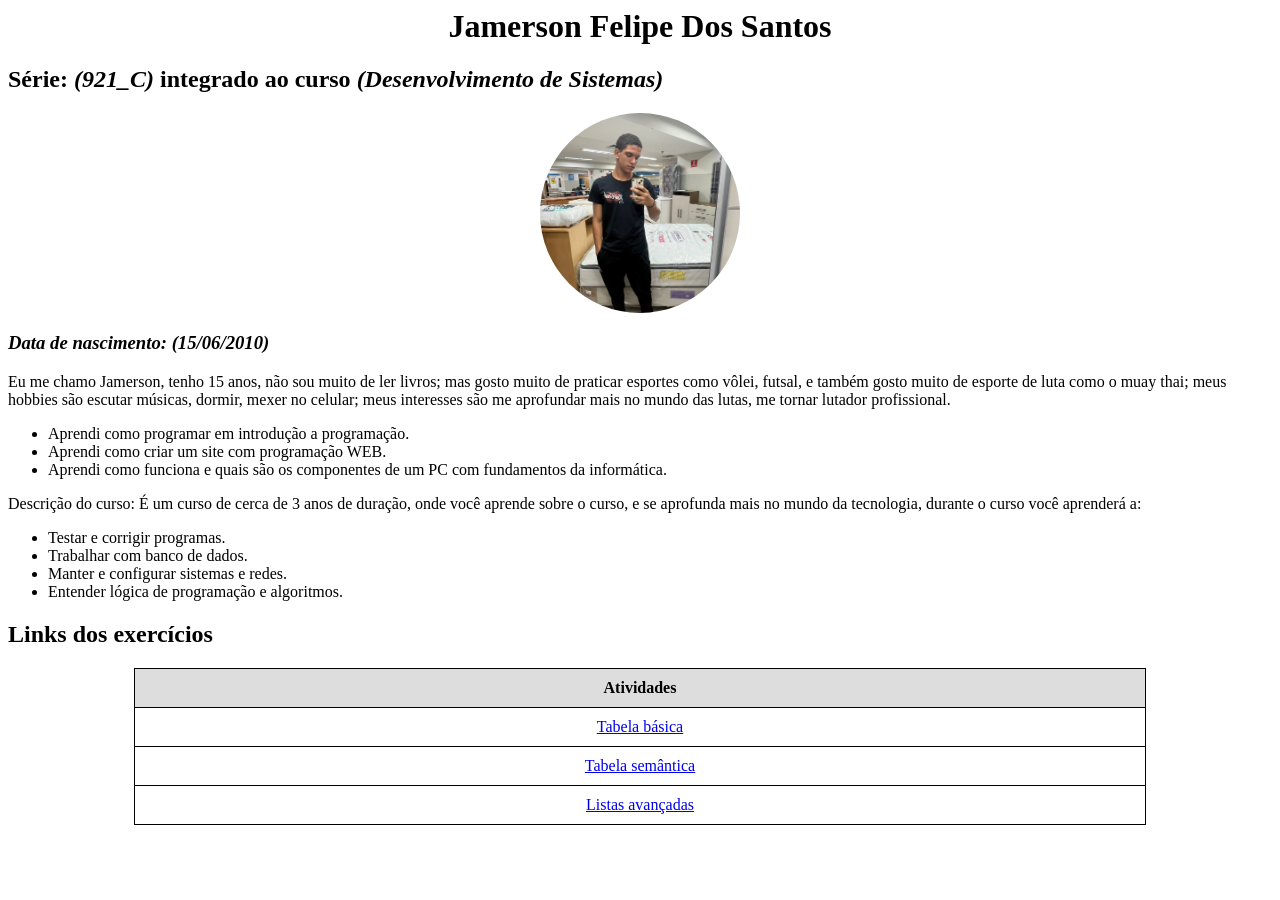
<file: index.html>
<html> <head> </head> <body> <style> h1 { text-align: center; } .foto { width: 200px; height: 200px; border-radius: 50%; object-fit: cover; display: block; margin: 0 auto; } table { width: 80%; margin: 20px auto; border-collapse: collapse; } th, td { border: 1px solid black; padding: 10px; text-align: center; } th { background-color: #dddddd; } </style> <h1>Jamerson Felipe Dos Santos</h1> <h2> Série: <i>(921_C)</i> integrado ao curso <i>(Desenvolvimento de Sistemas)</i> </h2> <img height="200" src="foto.jpeg" class="foto"> <h3> <i>Data de nascimento: (15/06/2010)</i> </h3> <p> Eu me chamo Jamerson, tenho 15 anos, não sou muito de ler livros; mas gosto muito de praticar esportes como vôlei, futsal, e também gosto muito de esporte de luta como o muay thai; meus hobbies são escutar músicas, dormir, mexer no celular; meus interesses são me aprofundar mais no mundo das lutas, me tornar lutador profissional. </p> <ul> <li>Aprendi como programar em introdução a programação.</li> <li>Aprendi como criar um site com programação WEB.</li> <li>Aprendi como funciona e quais são os componentes de um PC com fundamentos da informática.</li> </ul> <p> Descrição do curso: É um curso de cerca de 3 anos de duração, onde você aprende sobre o curso, e se aprofunda mais no mundo da tecnologia, durante o curso você aprenderá a: </p> <ul> <li>Testar e corrigir programas.</li> <li>Trabalhar com banco de dados.</li> <li>Manter e configurar sistemas e redes.</li> <li>Entender lógica de programação e algoritmos.</li> </ul> <h2>Links dos exercícios</h2> <table> <tr> <th>Atividades</th> </tr> <tr> <td> <a href="https://jfs101-sys.github.io/cap04/cap04-at01-tabela-basica.html"> Tabela básica </a> </td> </tr> <tr> <td> <a href="https://jfs101-sys.github.io/cap04/cap04-at02-tabela-semantica.html"> Tabela semântica </a> </td> </tr> <tr> <td> <a href="https://jfs101-sys.github.io/cap04/cap04-at03-listas-avancadas.html"> Listas avançadas </a> </td> </tr> </table> </body> </html>
</file>
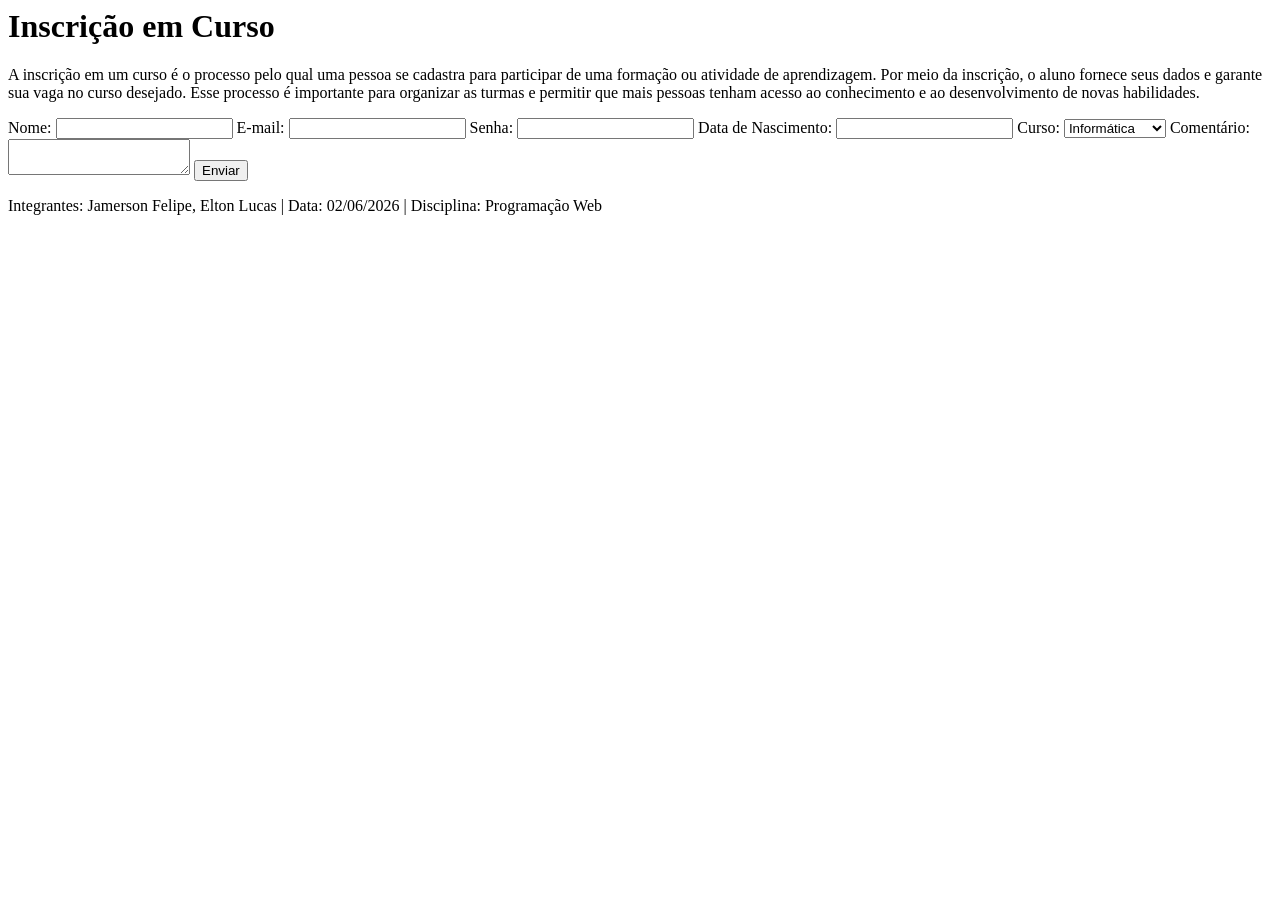
<file: text atividade-css01-sala/index.html>
<body>
    <form>
    <h1>Inscrição em Curso</h1>
    <p>A inscrição em um curso é o processo pelo qual uma pessoa se cadastra para participar de uma formação ou atividade de aprendizagem. Por meio da inscrição, o aluno fornece seus dados e garante sua vaga no curso desejado. Esse processo é importante para organizar as turmas e permitir que mais pessoas tenham acesso ao conhecimento e ao desenvolvimento de novas habilidades.</p>

    <form>
        <label>Nome:</label>
        <input>

        <label>E-mail:</label>
        <input>

        <label>Senha:</label>
        <input>

        <label>Data de Nascimento:</label>
        <input>

        <label>Curso:</label>
        <select>
            <option>Informática</option>
            <option>Química</option>
            <option>Agropecuária</option>
        </select>

        <label>Comentário:</label>
        <textarea></textarea>

        <button>Enviar</button>
    </form>

    <footer>
        Integrantes: Jamerson Felipe, Elton Lucas | Data: 02/06/2026 | Disciplina: Programação Web
    </footer>

</body>
</file>
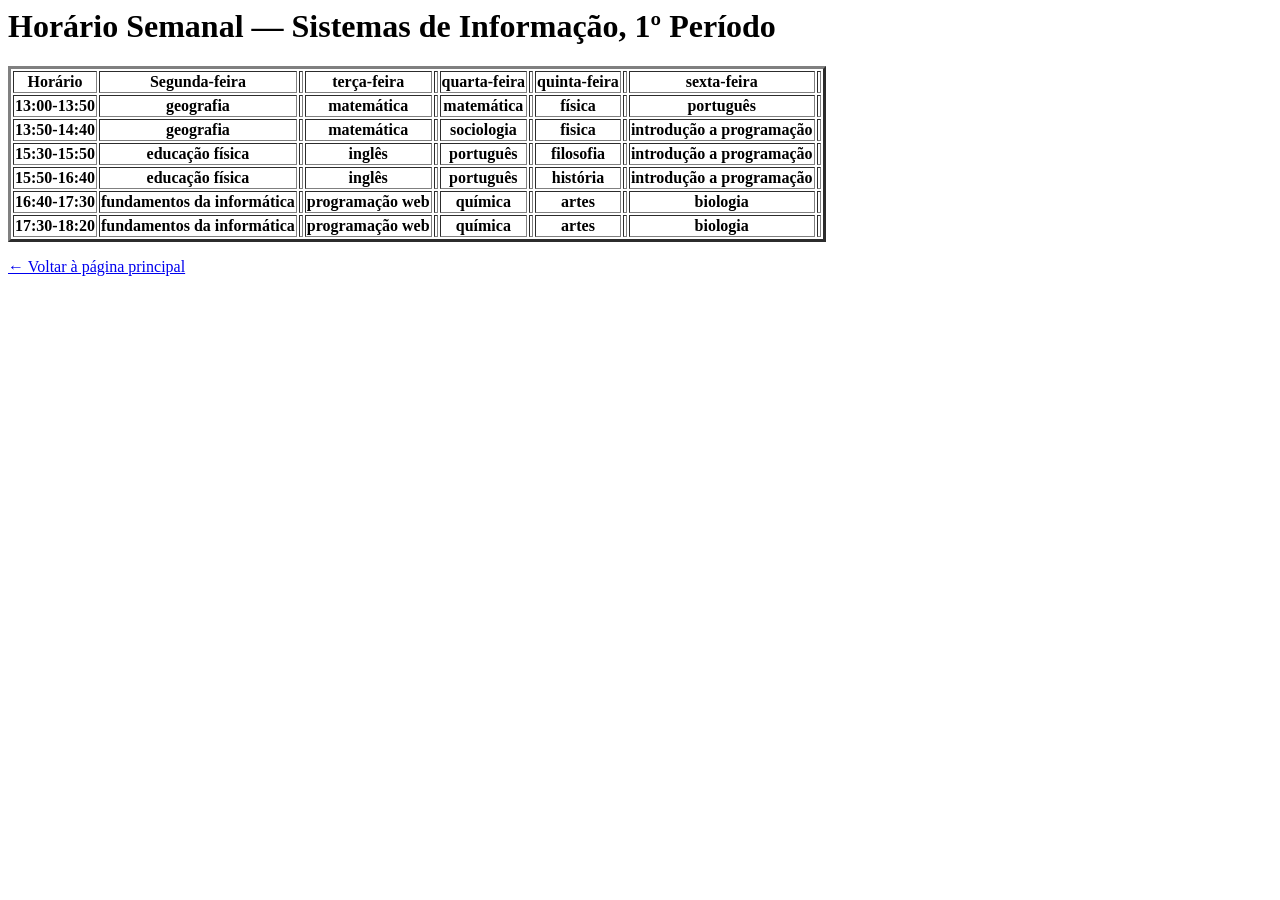
<file: cap04/cap04-at01-tabela-basica.html>
<html lang="pt-BR">
<head>
  <meta charset="UTF-8">
  <title>Horário Semanal — Cap. 4 / Ativ. 1</title>
</head>
<body>
  <h1>Horário Semanal — Sistemas de Informação, 1º Período</h1>

  <table border="3">
    <tr>
      <th>Horário</th>
      <th>Segunda-feira</th>
	      <th> </th>
      <th>terça-feira</th>
	      <th> </th>
	  <th>quarta-feira</th>
	      <th> </th> 
	  <th>quinta-feira</th>
	      <th> </th>
	  <th>sexta-feira</th>
	      <th> </th>
    </tr>
    <tr>
      <th>13:00-13:50</th>
	  <th>geografia</th>
	      <th> </th>
	  <th>matemática</th>
	      <th> </th>
	  <th>matemática</th>
	      <th> </th>
	  <th>física</th>
	      <th> </th>
	  <th>português</th>
	      <th> </th>
	      
      <!-- complete as demais células -->
    </tr>
   <th>13:50-14:40</th>
    <th>geografia</th>
	    <th> </th>
    <th>matemática</th>
	    <th> </th>
    <th>sociologia</th>
	    <th> </th>
    <th>fisica</th>
	    <th> </th> 
    <th>introdução a programação</th>
	    <th> </th>
   </tr>
   <tr>
   <th>15:30-15:50</th>
    <th> educação física</th>
	    <th> </th>
	<th>inglês</th>
	    <th> </th>
	<th>português</th>
	    <th> </th>
	<th>filosofia</th>
	    <th> </th>
	<th>introdução a programação</th>
	    <th> </th>
   </tr>
   <tr>
   <th>15:50-16:40</th>
   <th>educação física</th>
       <th> </th>
   <th>inglês</th>
       <th> </th>
   <th>português</th>
       <th> </th>
   <th>história</th>
       <th> </th>
   <th>introdução a programação</th>
       <th> </th>
   </tr>
   <tr>
   <th>16:40-17:30</th>
   <th>fundamentos da informática</th>
       <th> </th>
   <th>programação web</th>
       <th> </th>
   <th>química</th>
       <th> </th>
   <th>artes</th>
       <th> </th>
   <th>biologia</th>
       <th> </th>
   </tr>
   <tr>
   <th>17:30-18:20</th>
   <th>fundamentos da informática</th>
       <th> </th>
   <th>programação web</th>
       <th> </th>
    <th>química</th>
	    <th> </th>
	<th>artes</th>
	    <th> </th>
	<th>biologia</th>
	    <th> </th>
   </tr>
  </table>

  <p><a href="index.html">← Voltar à página principal</a></p>
</body>
</html>
</file>
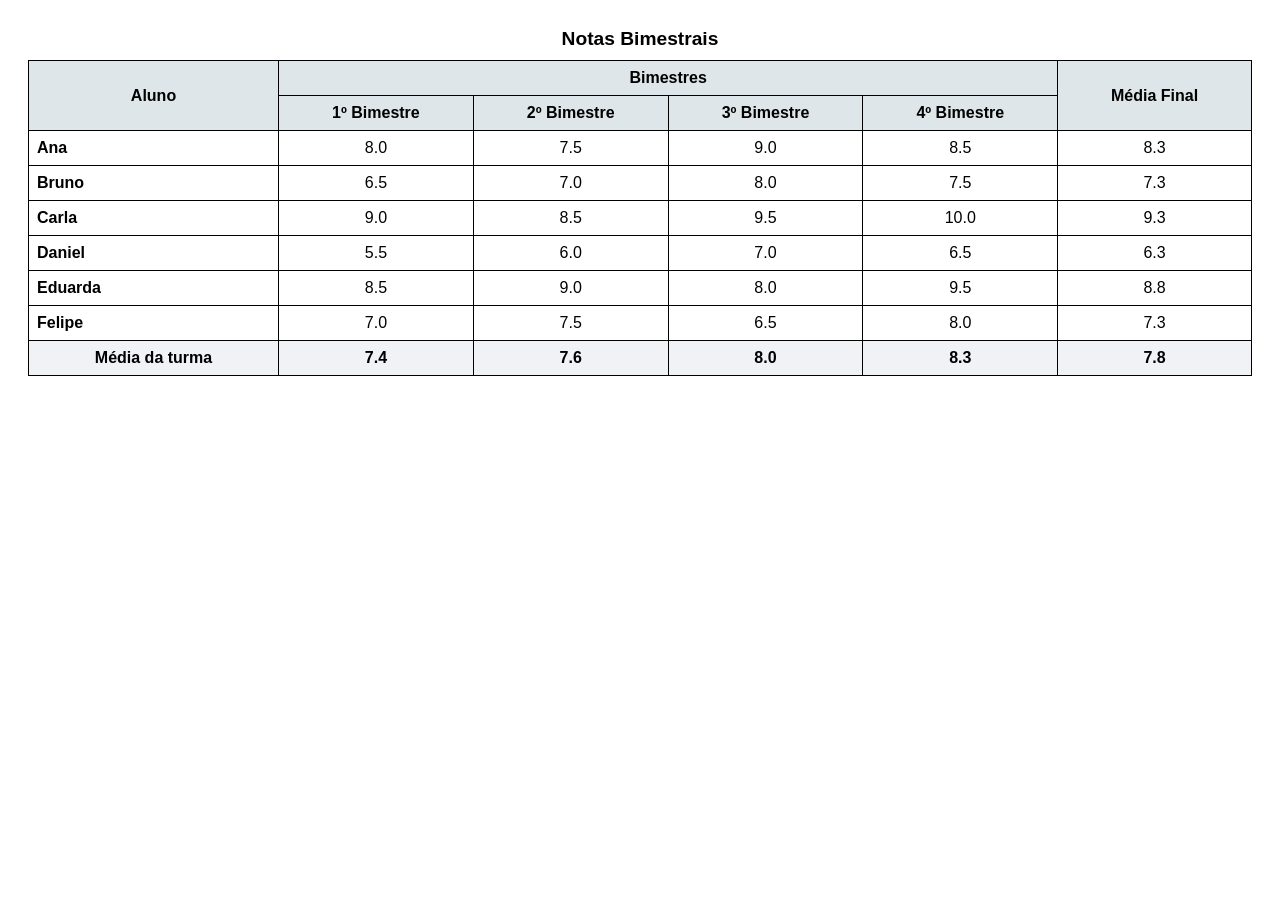
<file: cap04/cap04-at02-tabela-semantica.html>
<html lang="pt-BR">
<head>
  <meta charset="UTF-8">
  <meta name="viewport" content="width=device-width, initial-scale=1.0">
  <title>Tabela Semântica</title>

  <style>
    body {
      font-family: Arial, sans-serif;
      padding: 20px;
    }

    table {
      width: 100%;
      border-collapse: collapse;
    }

    caption {
      font-size: 1.2rem;
      font-weight: bold;
      margin-bottom: 10px;
    }

    th, td {
      border: 1px solid #000;
      padding: 8px;
      text-align: center;
    }

    thead {
      background-color: #dfe6e9;
    }

    tfoot {
      background-color: #f1f2f6;
      font-weight: bold;
    }

    tbody th {
      text-align: left;
    }
  </style>
</head>
<body>

  <table>

    <!-- TÍTULO DA TABELA -->
    <caption>
      Notas Bimestrais 
    </caption>

    <!-- CABEÇALHO -->
    <thead>

      <!-- LINHA DE AGRUPAMENTO -->
      <tr>
        <th scope="col" rowspan="2">Aluno</th>

        <!-- AGRUPA OS 4 BIMESTRES -->
        <th scope="col" colspan="4">Bimestres</th>

        <th scope="col" rowspan="2">Média Final</th>
      </tr>

      <!-- LINHA DOS BIMESTRES -->
      <tr>
        <th scope="col">1º Bimestre</th>
        <th scope="col">2º Bimestre</th>
        <th scope="col">3º Bimestre</th>
        <th scope="col">4º Bimestre</th>
      </tr>

    </thead>

    <!-- CORPO DA TABELA -->
    <tbody>

      <tr>
        <th scope="row">Ana</th>
        <td>8.0</td>
        <td>7.5</td>
        <td>9.0</td>
        <td>8.5</td>
        <td>8.3</td>
      </tr>

      <tr>
        <th scope="row">Bruno</th>
        <td>6.5</td>
        <td>7.0</td>
        <td>8.0</td>
        <td>7.5</td>
        <td>7.3</td>
      </tr>

      <tr>
        <th scope="row">Carla</th>
        <td>9.0</td>
        <td>8.5</td>
        <td>9.5</td>
        <td>10.0</td>
        <td>9.3</td>
      </tr>

      <tr>
        <th scope="row">Daniel</th>
        <td>5.5</td>
        <td>6.0</td>
        <td>7.0</td>
        <td>6.5</td>
        <td>6.3</td>
      </tr>

      <tr>
        <th scope="row">Eduarda</th>
        <td>8.5</td>
        <td>9.0</td>
        <td>8.0</td>
        <td>9.5</td>
        <td>8.8</td>
      </tr>

      <tr>
        <th scope="row">Felipe</th>
        <td>7.0</td>
        <td>7.5</td>
        <td>6.5</td>
        <td>8.0</td>
        <td>7.3</td>
      </tr>

    </tbody>

    <!-- RODAPÉ -->
    <tfoot>
      <tr>

        <!-- CÉLULA DO RÓTULO -->
        <th scope="row" colspan="1">
          Média da turma
        </th>

        <td>7.4</td>
        <td>7.6</td>
        <td>8.0</td>
        <td>8.3</td>
        <td>7.8</td>

      </tr>
    </tfoot>

  </table>

</body>
</html>
</file>
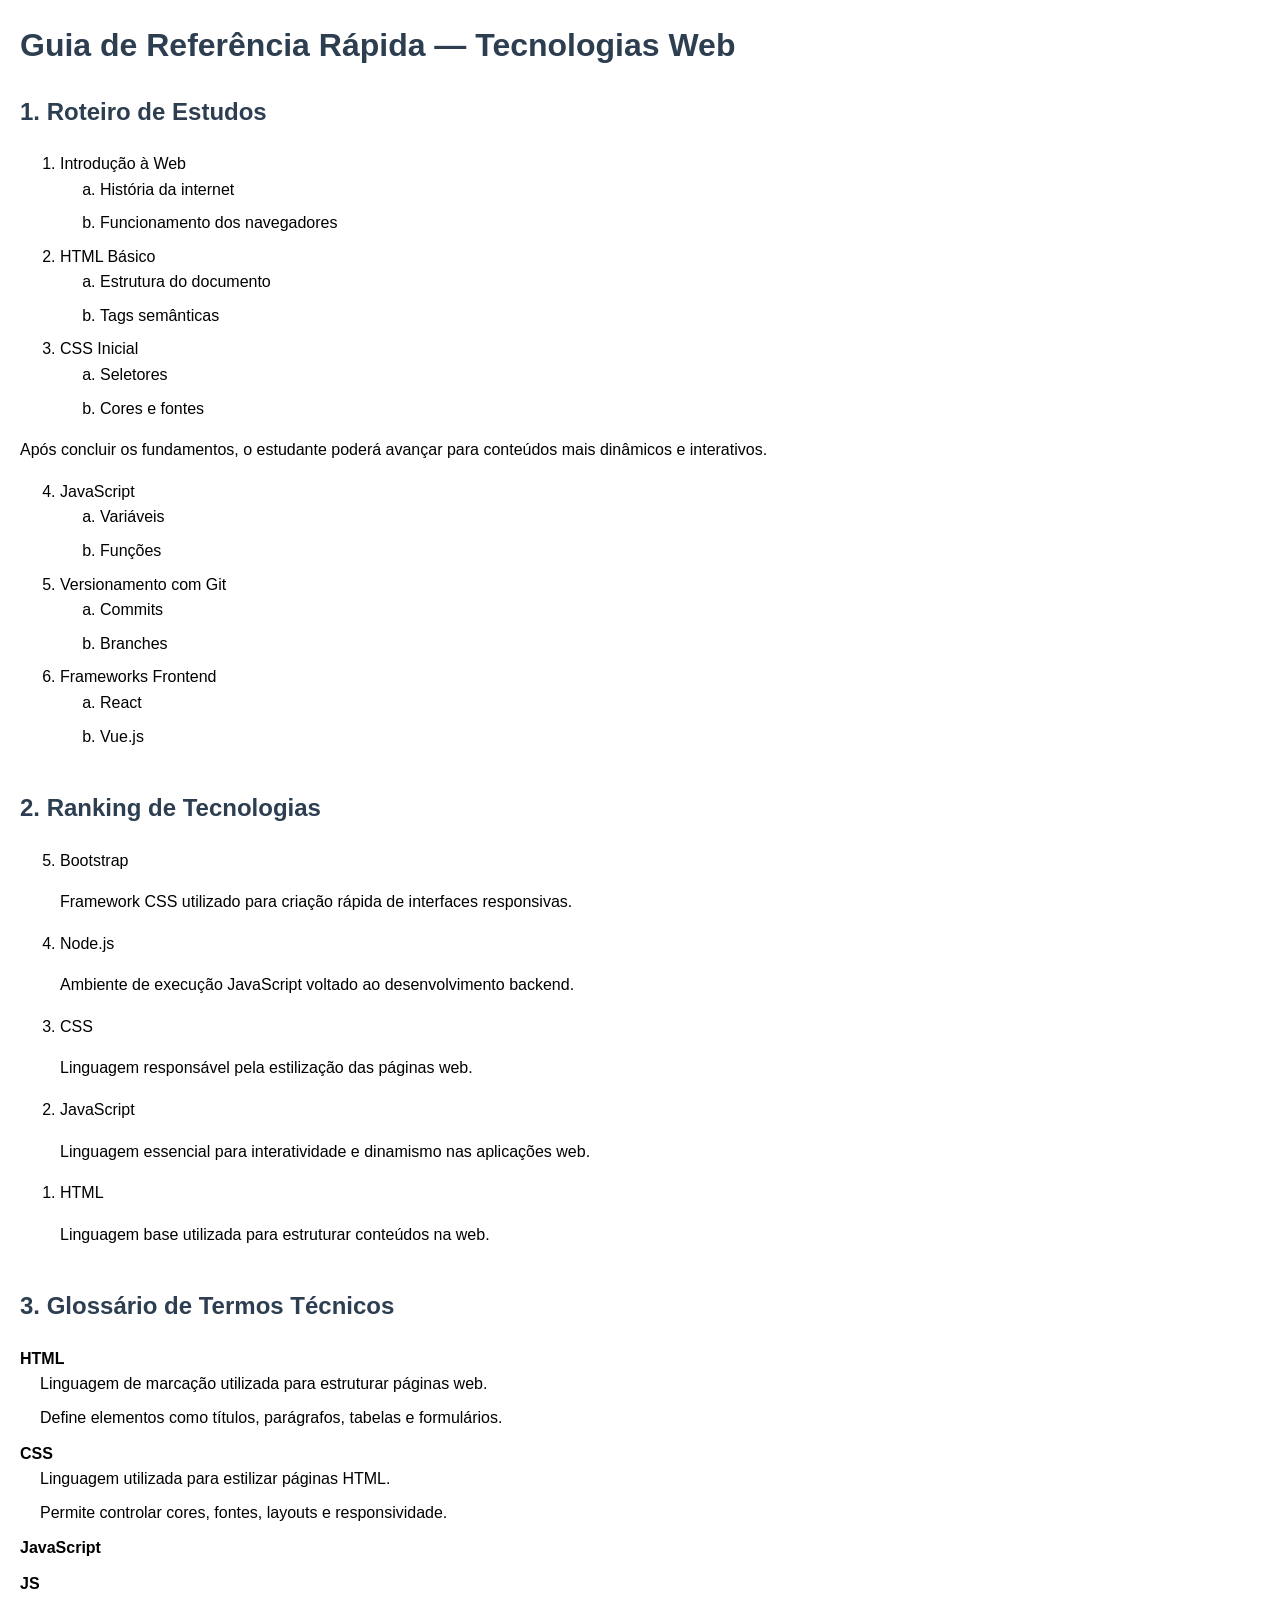
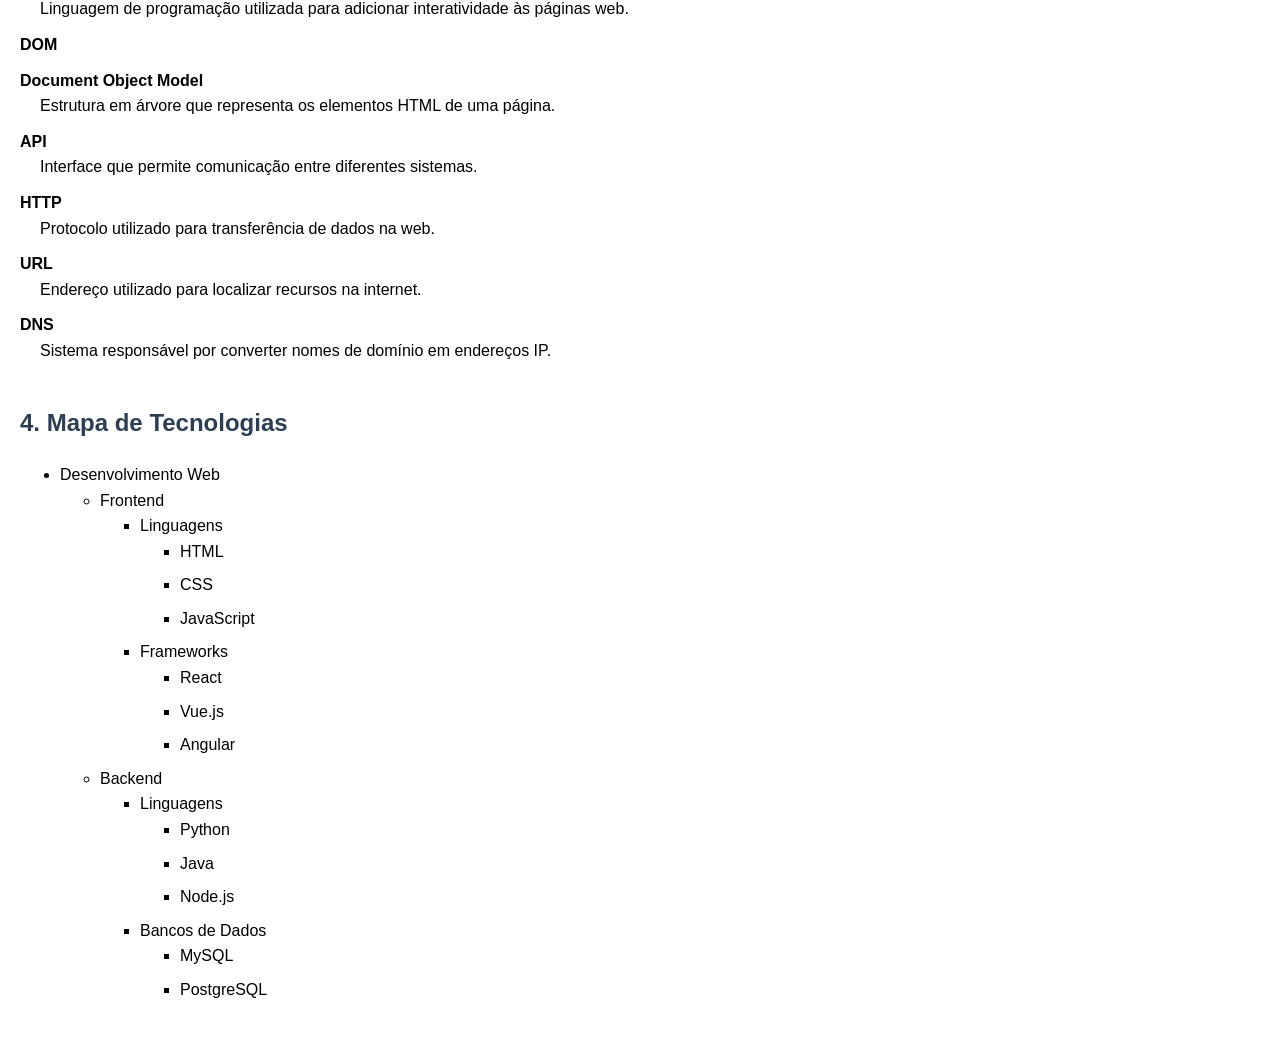
<file: cap04/cap04-at03-listas-avancadas.html>
<html lang="pt-BR">
<head>
  <meta charset="UTF-8">
  <meta name="viewport" content="width=device-width, initial-scale=1.0">
  <title>Listas Avançadas</title>

  <style>
    body {
      font-family: Arial, sans-serif;
      line-height: 1.6;
      margin: 20px;
    }

    section {
      margin-bottom: 40px;
    }

    h1, h2 {
      color: #2c3e50;
    }

    li {
      margin-bottom: 8px;
    }

    dl {
      margin-top: 15px;
    }

    dt {
      font-weight: bold;
      margin-top: 10px;
    }

    dd {
      margin-left: 20px;
      margin-bottom: 8px;
    }
  </style>
</head>

<body>

  <h1>Guia de Referência Rápida — Tecnologias Web</h1>

  <!-- ================================================= -->
  <!-- SEÇÃO 1 -->
  <!-- ================================================= -->

  <section>

    <h2>1. Roteiro de Estudos</h2>

    <!-- PRIMEIRA ETAPA -->
    <ol>

      <li>
        Introdução à Web

        <!-- SUBLISTA -->
        <ol type="a">
          <li>História da internet</li>
          <li>Funcionamento dos navegadores</li>
        </ol>
      </li>

      <li>
        HTML Básico

        <ol type="a">
          <li>Estrutura do documento</li>
          <li>Tags semânticas</li>
        </ol>
      </li>

      <li>
        CSS Inicial

        <ol type="a">
          <li>Seletores</li>
          <li>Cores e fontes</li>
        </ol>
      </li>

    </ol>

    <!-- PARÁGRAFO DE TRANSIÇÃO -->
    <p>
      Após concluir os fundamentos, o estudante poderá avançar para conteúdos mais dinâmicos e interativos.
    </p>

    <!-- SEGUNDA ETAPA -->
    <ol start="4">

      <li>
        JavaScript

        <ol type="a">
          <li>Variáveis</li>
          <li>Funções</li>
        </ol>
      </li>

      <li>
        Versionamento com Git

        <ol type="a">
          <li>Commits</li>
          <li>Branches</li>
        </ol>
      </li>

      <li>
        Frameworks Frontend

        <ol type="a">
          <li>React</li>
          <li>Vue.js</li>
        </ol>
      </li>

    </ol>

  </section>

  <!-- ================================================= -->
  <!-- SEÇÃO 2 -->
  <!-- ================================================= -->

  <section>

    <h2>2. Ranking de Tecnologias</h2>

    <!-- LISTA REVERSA -->
    <ol reversed>

      <li>
        Bootstrap
        <p>
          Framework CSS utilizado para criação rápida de interfaces responsivas.
        </p>
      </li>

      <li>
        Node.js
        <p>
          Ambiente de execução JavaScript voltado ao desenvolvimento backend.
        </p>
      </li>

      <li>
        CSS
        <p>
          Linguagem responsável pela estilização das páginas web.
        </p>
      </li>

      <li>
        JavaScript
        <p>
          Linguagem essencial para interatividade e dinamismo nas aplicações web.
        </p>
      </li>

      <li>
        HTML
        <p>
          Linguagem base utilizada para estruturar conteúdos na web.
        </p>
      </li>

    </ol>

  </section>

  <!-- ================================================= -->
  <!-- SEÇÃO 3 -->
  <!-- ================================================= -->

  <section>

    <h2>3. Glossário de Termos Técnicos</h2>

    <dl>

      <!-- TERMO COM MÚLTIPLOS DD -->
      <dt>HTML</dt>
      <dd>Linguagem de marcação utilizada para estruturar páginas web.</dd>
      <dd>Define elementos como títulos, parágrafos, tabelas e formulários.</dd>

      <!-- TERMO COM MÚLTIPLOS DD -->
      <dt>CSS</dt>
      <dd>Linguagem utilizada para estilizar páginas HTML.</dd>
      <dd>Permite controlar cores, fontes, layouts e responsividade.</dd>

      <!-- SINÔNIMOS -->
      <dt>JavaScript</dt>
      <dt>JS</dt>
      <dd>
        Linguagem de programação utilizada para adicionar interatividade às páginas web.
      </dd>

      <!-- SINÔNIMOS -->
      <dt>DOM</dt>
      <dt>Document Object Model</dt>
      <dd>
        Estrutura em árvore que representa os elementos HTML de uma página.
      </dd>

      <dt>API</dt>
      <dd>
        Interface que permite comunicação entre diferentes sistemas.
      </dd>

      <dt>HTTP</dt>
      <dd>
        Protocolo utilizado para transferência de dados na web.
      </dd>

      <dt>URL</dt>
      <dd>
        Endereço utilizado para localizar recursos na internet.
      </dd>

      <dt>DNS</dt>
      <dd>
        Sistema responsável por converter nomes de domínio em endereços IP.
      </dd>

    </dl>

  </section>

  <!-- ================================================= -->
  <!-- SEÇÃO 4 -->
  <!-- ================================================= -->

  <section>

    <h2>4. Mapa de Tecnologias</h2>

    <ul>

      <li>
        Desenvolvimento Web

        <ul>

          <!-- FRONTEND -->
          <li>
            Frontend

            <ul>

              <li>
                Linguagens

                <ul>
                  <li>HTML</li>
                  <li>CSS</li>
                  <li>JavaScript</li>
                </ul>

              </li>

              <li>
                Frameworks

                <ul>
                  <li>React</li>
                  <li>Vue.js</li>
                  <li>Angular</li>
                </ul>

              </li>

            </ul>

          </li>

          <!-- BACKEND -->
          <li>
            Backend

            <ul>

              <li>
                Linguagens

                <ul>
                  <li>Python</li>
                  <li>Java</li>
                  <li>Node.js</li>
                </ul>

              </li>

              <li>
                Bancos de Dados

                <ul>
                  <li>MySQL</li>
                  <li>PostgreSQL</li>
                </ul>

              </li>

            </ul>

          </li>

        </ul>

      </li>

    </ul>

  </section>

</body>
</html>
</file>
